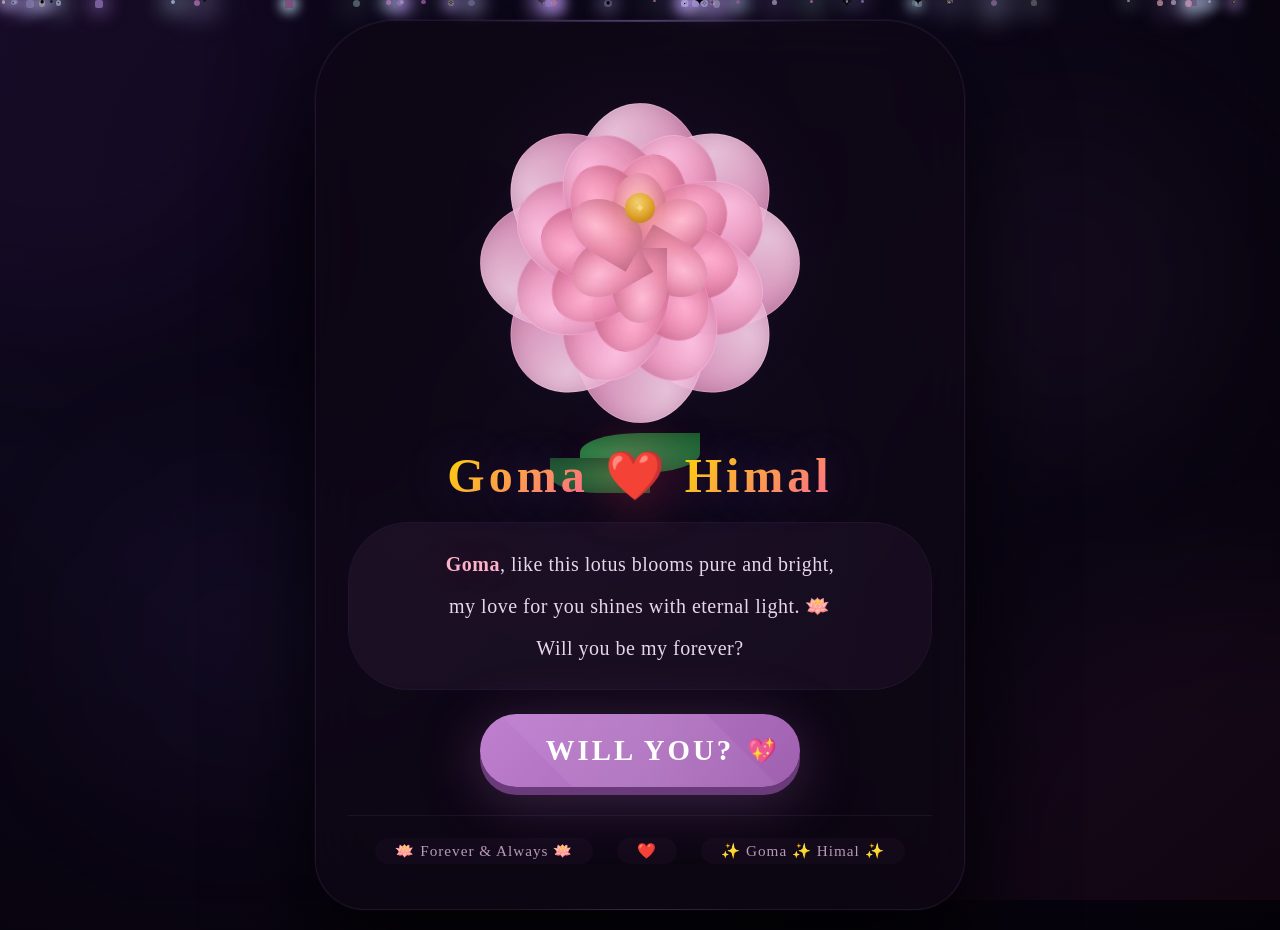
<file: goma.html>
<!DOCTYPE html>
<html lang="en">
<head>
    <meta charset="UTF-8">
    <meta name="viewport" content="width=device-width, initial-scale=1.0">
    <title>For Goma ❤️ from Himal</title>
    <style>
        /* ============================================================
           RESET & BASE
        ============================================================ */
        * {
            margin: 0;
            padding: 0;
            box-sizing: border-box;
        }

        body {
            min-height: 100vh;
            display: flex;
            justify-content: center;
            align-items: center;
            font-family: 'Georgia', 'Times New Roman', serif;
            background: radial-gradient(ellipse at 30% 20%, #0a0515 0%, #0d081a 40%, #050108 100%);
            overflow: hidden;
            position: relative;
            padding: 20px;
        }

        /* ============================================================
           ANIMATED BACKGROUND ORBS
        ============================================================ */
        .bg-orbs {
            position: fixed;
            top: 0;
            left: 0;
            width: 100%;
            height: 100%;
            pointer-events: none;
            z-index: 0;
            overflow: hidden;
        }

        .orb {
            position: absolute;
            border-radius: 50%;
            filter: blur(80px);
            animation: orbFloat 25s infinite ease-in-out;
        }

        .orb:nth-child(1) {
            width: 500px;
            height: 500px;
            background: rgba(180, 80, 255, 0.06);
            top: -20%;
            left: -15%;
            animation-delay: 0s;
        }
        .orb:nth-child(2) {
            width: 600px;
            height: 600px;
            background: rgba(255, 100, 200, 0.05);
            bottom: -30%;
            right: -20%;
            animation-delay: -8s;
        }
        .orb:nth-child(3) {
            width: 400px;
            height: 400px;
            background: rgba(100, 150, 255, 0.04);
            top: 50%;
            left: 50%;
            transform: translate(-50%, -50%);
            animation-delay: -15s;
        }
        .orb:nth-child(4) {
            width: 300px;
            height: 300px;
            background: rgba(255, 150, 200, 0.04);
            top: 15%;
            right: 5%;
            animation-delay: -5s;
        }
        .orb:nth-child(5) {
            width: 350px;
            height: 350px;
            background: rgba(150, 100, 255, 0.04);
            bottom: 10%;
            left: 5%;
            animation-delay: -12s;
        }

        @keyframes orbFloat {
            0%,
            100% {
                transform: translate(0, 0) scale(1) rotate(0deg);
            }
            25% {
                transform: translate(50px, -50px) scale(1.15) rotate(8deg);
            }
            50% {
                transform: translate(-40px, 40px) scale(0.85) rotate(-5deg);
            }
            75% {
                transform: translate(40px, 50px) scale(1.1) rotate(6deg);
            }
        }

        /* ============================================================
           FLOATING SPARKLES
        ============================================================ */
        .sparkles {
            position: fixed;
            top: 0;
            left: 0;
            width: 100%;
            height: 100%;
            pointer-events: none;
            z-index: 0;
        }

        .sparkle {
            position: absolute;
            border-radius: 50%;
            animation: sparkleFloat var(--duration) infinite linear;
        }

        @keyframes sparkleFloat {
            0% {
                transform: translateY(100vh) scale(0) rotate(0deg);
                opacity: 0;
            }
            10% {
                opacity: 1;
            }
            90% {
                opacity: 1;
            }
            100% {
                transform: translateY(-10vh) scale(1) rotate(720deg);
                opacity: 0;
            }
        }

        /* ============================================================
           MAIN CARD
        ============================================================ */
        .card {
            position: relative;
            z-index: 1;
            background: rgba(15, 8, 20, 0.6);
            backdrop-filter: blur(30px);
            -webkit-backdrop-filter: blur(30px);
            border-radius: 80px 80px 50px 50px;
            padding: 2rem 2rem 2.8rem;
            max-width: 650px;
            width: 100%;
            border: 1px solid rgba(200, 150, 255, 0.1);
            box-shadow: 0 50px 100px rgba(0, 0, 0, 0.9),
                0 0 0 1px rgba(200, 150, 255, 0.05),
                0 0 120px rgba(150, 80, 255, 0.03);
            text-align: center;
            animation: cardFloat 8s ease-in-out infinite;
        }

        @keyframes cardFloat {
            0%,
            100% {
                transform: translateY(0px);
            }
            50% {
                transform: translateY(-12px);
            }
        }

        .card::before {
            content: '';
            position: absolute;
            top: -1px;
            left: 50%;
            transform: translateX(-50%);
            width: 60%;
            height: 2px;
            background: linear-gradient(90deg, transparent, rgba(200, 150, 255, 0.3), transparent);
            border-radius: 50%;
        }

        .card::after {
            content: '';
            position: absolute;
            bottom: -1px;
            left: 50%;
            transform: translateX(-50%);
            width: 40%;
            height: 1px;
            background: linear-gradient(90deg, transparent, rgba(200, 150, 255, 0.15), transparent);
            border-radius: 50%;
        }

        /* ============================================================
           LOTUS CONTAINER
        ============================================================ */
        .lotus-container {
            position: relative;
            width: 100%;
            max-width: 380px;
            margin: 0 auto 15px;
            aspect-ratio: 1/1;
            display: flex;
            justify-content: center;
            align-items: center;
        }

        /* ============================================================
           LOTUS - PURE CSS WITH ANIMATION
        ============================================================ */
        .lotus {
            position: relative;
            width: 340px;
            height: 340px;
            animation: lotusFloat 8s ease-in-out infinite;
        }

        @keyframes lotusFloat {
            0%,
            100% {
                transform: translateY(0) rotate(-1deg) scale(1);
            }
            50% {
                transform: translateY(-15px) rotate(1deg) scale(1.02);
            }
        }

        /* --- PETAL BASE --- */
        .petal-l {
            position: absolute;
            border-radius: 50% 50% 50% 0;
            transform-origin: bottom center;
            opacity: 0.92;
            box-shadow: inset -3px -3px 20px rgba(0, 0, 0, 0.15),
                inset 3px 3px 20px rgba(255, 200, 255, 0.05),
                0 0 30px rgba(200, 150, 255, 0.03);
            animation: petalSwayL var(--sway-duration, 4s) ease-in-out infinite alternate;
        }

        @keyframes petalSwayL {
            0% {
                transform: rotate(var(--rot)) scale(1) translateY(0);
            }
            100% {
                transform: rotate(var(--rot)) scale(1.04) translateY(-3px);
            }
        }

        /* --- LAYER 1: OUTER PETALS (8) - Large, elegant --- */
        .petal-o1 {
            --rot: 0deg;
            --sway-duration: 4.5s;
            width: 130px;
            height: 160px;
            background: radial-gradient(ellipse at 30% 20%, #f8d0e8, #e8a0c8, #d080b0);
            top: 30px;
            left: 105px;
            transform: rotate(0deg);
            border-radius: 50% 50% 50% 0;
            animation-delay: 0s;
            border: 1px solid rgba(255, 200, 240, 0.15);
        }
        .petal-o2 {
            --rot: 45deg;
            --sway-duration: 4.8s;
            width: 130px;
            height: 160px;
            background: radial-gradient(ellipse at 30% 20%, #f8d0e8, #e8a0c8, #d080b0);
            top: 30px;
            left: 105px;
            transform: rotate(45deg);
            border-radius: 50% 50% 50% 0;
            animation-delay: 0.3s;
            border: 1px solid rgba(255, 200, 240, 0.15);
        }
        .petal-o3 {
            --rot: 90deg;
            --sway-duration: 4.2s;
            width: 130px;
            height: 160px;
            background: radial-gradient(ellipse at 30% 20%, #f8d0e8, #e8a0c8, #d080b0);
            top: 30px;
            left: 105px;
            transform: rotate(90deg);
            border-radius: 50% 50% 50% 0;
            animation-delay: 0.6s;
            border: 1px solid rgba(255, 200, 240, 0.15);
        }
        .petal-o4 {
            --rot: 135deg;
            --sway-duration: 5.0s;
            width: 130px;
            height: 160px;
            background: radial-gradient(ellipse at 30% 20%, #f8d0e8, #e8a0c8, #d080b0);
            top: 30px;
            left: 105px;
            transform: rotate(135deg);
            border-radius: 50% 50% 50% 0;
            animation-delay: 0.9s;
            border: 1px solid rgba(255, 200, 240, 0.15);
        }
        .petal-o5 {
            --rot: 180deg;
            --sway-duration: 4.3s;
            width: 130px;
            height: 160px;
            background: radial-gradient(ellipse at 30% 20%, #f8d0e8, #e8a0c8, #d080b0);
            top: 30px;
            left: 105px;
            transform: rotate(180deg);
            border-radius: 50% 50% 50% 0;
            animation-delay: 1.2s;
            border: 1px solid rgba(255, 200, 240, 0.15);
        }
        .petal-o6 {
            --rot: 225deg;
            --sway-duration: 4.7s;
            width: 130px;
            height: 160px;
            background: radial-gradient(ellipse at 30% 20%, #f8d0e8, #e8a0c8, #d080b0);
            top: 30px;
            left: 105px;
            transform: rotate(225deg);
            border-radius: 50% 50% 50% 0;
            animation-delay: 1.5s;
            border: 1px solid rgba(255, 200, 240, 0.15);
        }
        .petal-o7 {
            --rot: 270deg;
            --sway-duration: 4.1s;
            width: 130px;
            height: 160px;
            background: radial-gradient(ellipse at 30% 20%, #f8d0e8, #e8a0c8, #d080b0);
            top: 30px;
            left: 105px;
            transform: rotate(270deg);
            border-radius: 50% 50% 50% 0;
            animation-delay: 1.8s;
            border: 1px solid rgba(255, 200, 240, 0.15);
        }
        .petal-o8 {
            --rot: 315deg;
            --sway-duration: 4.9s;
            width: 130px;
            height: 160px;
            background: radial-gradient(ellipse at 30% 20%, #f8d0e8, #e8a0c8, #d080b0);
            top: 30px;
            left: 105px;
            transform: rotate(315deg);
            border-radius: 50% 50% 50% 0;
            animation-delay: 2.1s;
            border: 1px solid rgba(255, 200, 240, 0.15);
        }

        /* --- LAYER 2: MIDDLE PETALS (8) - Slightly smaller, more pink --- */
        .petal-m1 {
            --rot: 22.5deg;
            --sway-duration: 4.6s;
            width: 100px;
            height: 130px;
            background: radial-gradient(ellipse at 35% 25%, #fcc0e0, #e890b8, #d070a0);
            top: 55px;
            left: 120px;
            transform: rotate(22.5deg);
            border-radius: 50% 50% 50% 0;
            animation-delay: 0.1s;
            border: 1px solid rgba(255, 200, 240, 0.12);
        }
        .petal-m2 {
            --rot: 67.5deg;
            --sway-duration: 4.4s;
            width: 100px;
            height: 130px;
            background: radial-gradient(ellipse at 35% 25%, #fcc0e0, #e890b8, #d070a0);
            top: 55px;
            left: 120px;
            transform: rotate(67.5deg);
            border-radius: 50% 50% 50% 0;
            animation-delay: 0.4s;
            border: 1px solid rgba(255, 200, 240, 0.12);
        }
        .petal-m3 {
            --rot: 112.5deg;
            --sway-duration: 4.9s;
            width: 100px;
            height: 130px;
            background: radial-gradient(ellipse at 35% 25%, #fcc0e0, #e890b8, #d070a0);
            top: 55px;
            left: 120px;
            transform: rotate(112.5deg);
            border-radius: 50% 50% 50% 0;
            animation-delay: 0.7s;
            border: 1px solid rgba(255, 200, 240, 0.12);
        }
        .petal-m4 {
            --rot: 157.5deg;
            --sway-duration: 4.2s;
            width: 100px;
            height: 130px;
            background: radial-gradient(ellipse at 35% 25%, #fcc0e0, #e890b8, #d070a0);
            top: 55px;
            left: 120px;
            transform: rotate(157.5deg);
            border-radius: 50% 50% 50% 0;
            animation-delay: 1.0s;
            border: 1px solid rgba(255, 200, 240, 0.12);
        }
        .petal-m5 {
            --rot: 202.5deg;
            --sway-duration: 4.8s;
            width: 100px;
            height: 130px;
            background: radial-gradient(ellipse at 35% 25%, #fcc0e0, #e890b8, #d070a0);
            top: 55px;
            left: 120px;
            transform: rotate(202.5deg);
            border-radius: 50% 50% 50% 0;
            animation-delay: 1.3s;
            border: 1px solid rgba(255, 200, 240, 0.12);
        }
        .petal-m6 {
            --rot: 247.5deg;
            --sway-duration: 4.5s;
            width: 100px;
            height: 130px;
            background: radial-gradient(ellipse at 35% 25%, #fcc0e0, #e890b8, #d070a0);
            top: 55px;
            left: 120px;
            transform: rotate(247.5deg);
            border-radius: 50% 50% 50% 0;
            animation-delay: 1.6s;
            border: 1px solid rgba(255, 200, 240, 0.12);
        }
        .petal-m7 {
            --rot: 292.5deg;
            --sway-duration: 4.3s;
            width: 100px;
            height: 130px;
            background: radial-gradient(ellipse at 35% 25%, #fcc0e0, #e890b8, #d070a0);
            top: 55px;
            left: 120px;
            transform: rotate(292.5deg);
            border-radius: 50% 50% 50% 0;
            animation-delay: 1.9s;
            border: 1px solid rgba(255, 200, 240, 0.12);
        }
        .petal-m8 {
            --rot: 337.5deg;
            --sway-duration: 4.7s;
            width: 100px;
            height: 130px;
            background: radial-gradient(ellipse at 35% 25%, #fcc0e0, #e890b8, #d070a0);
            top: 55px;
            left: 120px;
            transform: rotate(337.5deg);
            border-radius: 50% 50% 50% 0;
            animation-delay: 2.2s;
            border: 1px solid rgba(255, 200, 240, 0.12);
        }

        /* --- LAYER 3: INNER PETALS (8) - Deep pink, tight --- */
        .petal-i1 {
            --rot: 11deg;
            --sway-duration: 4.1s;
            width: 75px;
            height: 100px;
            background: radial-gradient(ellipse at 40% 30%, #ffb0d0, #e880a8, #d06088);
            top: 80px;
            left: 132px;
            transform: rotate(11deg);
            border-radius: 50% 50% 50% 0;
            animation-delay: 0.2s;
            border: 1px solid rgba(255, 200, 240, 0.1);
        }
        .petal-i2 {
            --rot: 56deg;
            --sway-duration: 4.9s;
            width: 75px;
            height: 100px;
            background: radial-gradient(ellipse at 40% 30%, #ffb0d0, #e880a8, #d06088);
            top: 80px;
            left: 132px;
            transform: rotate(56deg);
            border-radius: 50% 50% 50% 0;
            animation-delay: 0.5s;
            border: 1px solid rgba(255, 200, 240, 0.1);
        }
        .petal-i3 {
            --rot: 101deg;
            --sway-duration: 4.3s;
            width: 75px;
            height: 100px;
            background: radial-gradient(ellipse at 40% 30%, #ffb0d0, #e880a8, #d06088);
            top: 80px;
            left: 132px;
            transform: rotate(101deg);
            border-radius: 50% 50% 50% 0;
            animation-delay: 0.8s;
            border: 1px solid rgba(255, 200, 240, 0.1);
        }
        .petal-i4 {
            --rot: 146deg;
            --sway-duration: 4.6s;
            width: 75px;
            height: 100px;
            background: radial-gradient(ellipse at 40% 30%, #ffb0d0, #e880a8, #d06088);
            top: 80px;
            left: 132px;
            transform: rotate(146deg);
            border-radius: 50% 50% 50% 0;
            animation-delay: 1.1s;
            border: 1px solid rgba(255, 200, 240, 0.1);
        }
        .petal-i5 {
            --rot: 191deg;
            --sway-duration: 4.0s;
            width: 75px;
            height: 100px;
            background: radial-gradient(ellipse at 40% 30%, #ffb0d0, #e880a8, #d06088);
            top: 80px;
            left: 132px;
            transform: rotate(191deg);
            border-radius: 50% 50% 50% 0;
            animation-delay: 1.4s;
            border: 1px solid rgba(255, 200, 240, 0.1);
        }
        .petal-i6 {
            --rot: 236deg;
            --sway-duration: 4.7s;
            width: 75px;
            height: 100px;
            background: radial-gradient(ellipse at 40% 30%, #ffb0d0, #e880a8, #d06088);
            top: 80px;
            left: 132px;
            transform: rotate(236deg);
            border-radius: 50% 50% 50% 0;
            animation-delay: 1.7s;
            border: 1px solid rgba(255, 200, 240, 0.1);
        }
        .petal-i7 {
            --rot: 281deg;
            --sway-duration: 4.4s;
            width: 75px;
            height: 100px;
            background: radial-gradient(ellipse at 40% 30%, #ffb0d0, #e880a8, #d06088);
            top: 80px;
            left: 132px;
            transform: rotate(281deg);
            border-radius: 50% 50% 50% 0;
            animation-delay: 2.0s;
            border: 1px solid rgba(255, 200, 240, 0.1);
        }
        .petal-i8 {
            --rot: 326deg;
            --sway-duration: 4.8s;
            width: 75px;
            height: 100px;
            background: radial-gradient(ellipse at 40% 30%, #ffb0d0, #e880a8, #d06088);
            top: 80px;
            left: 132px;
            transform: rotate(326deg);
            border-radius: 50% 50% 50% 0;
            animation-delay: 2.3s;
            border: 1px solid rgba(255, 200, 240, 0.1);
        }

        /* --- LAYER 4: CORE (6) - Small, bright pink --- */
        .petal-c1 {
            --rot: 0deg;
            --sway-duration: 4.2s;
            width: 55px;
            height: 75px;
            background: radial-gradient(ellipse at 45% 35%, #ffc0d8, #f090b0, #d07090);
            top: 100px;
            left: 142px;
            transform: rotate(0deg);
            border-radius: 50% 50% 50% 0;
            animation-delay: 0.3s;
        }
        .petal-c2 {
            --rot: 60deg;
            --sway-duration: 4.5s;
            width: 55px;
            height: 75px;
            background: radial-gradient(ellipse at 45% 35%, #ffc0d8, #f090b0, #d07090);
            top: 100px;
            left: 142px;
            transform: rotate(60deg);
            border-radius: 50% 50% 50% 0;
            animation-delay: 0.6s;
        }
        .petal-c3 {
            --rot: 120deg;
            --sway-duration: 4.0s;
            width: 55px;
            height: 75px;
            background: radial-gradient(ellipse at 45% 35%, #ffc0d8, #f090b0, #d07090);
            top: 100px;
            left: 142px;
            transform: rotate(120deg);
            border-radius: 50% 50% 50% 0;
            animation-delay: 0.9s;
        }
        .petal-c4 {
            --rot: 180deg;
            --sway-duration: 4.8s;
            width: 55px;
            height: 75px;
            background: radial-gradient(ellipse at 45% 35%, #ffc0d8, #f090b0, #d07090);
            top: 100px;
            left: 142px;
            transform: rotate(180deg);
            border-radius: 50% 50% 50% 0;
            animation-delay: 1.2s;
        }
        .petal-c5 {
            --rot: 240deg;
            --sway-duration: 4.3s;
            width: 55px;
            height: 75px;
            background: radial-gradient(ellipse at 45% 35%, #ffc0d8, #f090b0, #d07090);
            top: 100px;
            left: 142px;
            transform: rotate(240deg);
            border-radius: 50% 50% 50% 0;
            animation-delay: 1.5s;
        }
        .petal-c6 {
            --rot: 300deg;
            --sway-duration: 4.6s;
            width: 55px;
            height: 75px;
            background: radial-gradient(ellipse at 45% 35%, #ffc0d8, #f090b0, #d07090);
            top: 100px;
            left: 142px;
            transform: rotate(300deg);
            border-radius: 50% 50% 50% 0;
            animation-delay: 1.8s;
        }

        /* --- CENTER BUD - Golden glow --- */
        .bud-l {
            position: absolute;
            width: 30px;
            height: 30px;
            background: radial-gradient(circle at 40% 30%, #ffe080, #f5b830, #d08010);
            border-radius: 50%;
            top: 120px;
            left: 155px;
            box-shadow: 0 0 50px rgba(255, 200, 50, 0.5),
                inset 0 -4px 20px rgba(100, 50, 0, 0.3),
                0 0 100px rgba(255, 200, 100, 0.1);
            animation: budPulseL 3s ease-in-out infinite;
            z-index: 10;
        }

        .bud-l::after {
            content: '✦';
            position: absolute;
            top: 50%;
            left: 50%;
            transform: translate(-50%, -50%);
            color: rgba(255, 255, 200, 0.4);
            font-size: 14px;
            animation: budSparkleL 2.5s ease-in-out infinite;
        }

        .bud-l::before {
            content: '';
            position: absolute;
            top: 50%;
            left: 50%;
            transform: translate(-50%, -50%);
            width: 45px;
            height: 45px;
            background: radial-gradient(circle, rgba(255, 200, 100, 0.15), transparent);
            border-radius: 50%;
            animation: centerGlowL 3s ease-in-out infinite;
        }

        @keyframes budPulseL {
            0%,
            100% {
                transform: scale(1);
                box-shadow: 0 0 50px rgba(255, 200, 50, 0.4);
            }
            50% {
                transform: scale(1.12);
                box-shadow: 0 0 80px rgba(255, 200, 50, 0.7), 0 0 150px rgba(255, 200, 100, 0.15);
            }
        }

        @keyframes budSparkleL {
            0%,
            100% {
                opacity: 0.2;
                transform: translate(-50%, -50%) scale(0.8) rotate(0deg);
            }
            50% {
                opacity: 1;
                transform: translate(-50%, -50%) scale(1.4) rotate(180deg);
            }
        }

        @keyframes centerGlowL {
            0%,
            100% {
                transform: translate(-50%, -50%) scale(1);
                opacity: 0.3;
            }
            50% {
                transform: translate(-50%, -50%) scale(1.8);
                opacity: 0.8;
            }
        }

        /* --- LEAF --- */
        .leaf-l {
            position: absolute;
            bottom: -60px;
            left: 50%;
            transform: translateX(-50%);
            width: 120px;
            height: 40px;
            background: radial-gradient(ellipse at 30% 50%, #2a8a4a, #1a5a2a);
            border-radius: 50% 0 50% 0;
            box-shadow: 0 0 20px rgba(0, 0, 0, 0.2);
            animation: leafFloatL 5s ease-in-out infinite alternate;
            z-index: -1;
        }

        .leaf-l::before {
            content: '';
            position: absolute;
            bottom: -20px;
            left: -30px;
            width: 100px;
            height: 35px;
            background: radial-gradient(ellipse at 70% 50%, #2a7a3a, #1a4a2a);
            border-radius: 0 50% 0 50%;
            animation: leafFloatL2 5s ease-in-out infinite alternate-reverse;
        }

        @keyframes leafFloatL {
            0% {
                transform: translateX(-50%) rotate(-5deg) scale(1);
            }
            100% {
                transform: translateX(-50%) rotate(5deg) scale(1.05);
            }
        }

        @keyframes leafFloatL2 {
            0% {
                transform: translateX(-50%) rotate(5deg) scale(1);
            }
            100% {
                transform: translateX(-50%) rotate(-5deg) scale(1.05);
            }
        }

        /* ============================================================
           FLOWER GLOW
        ============================================================ */
        .flower-glow {
            position: absolute;
            top: 50%;
            left: 50%;
            transform: translate(-50%, -50%);
            width: 420px;
            height: 420px;
            background: radial-gradient(circle, rgba(200, 150, 255, 0.06), transparent 70%);
            border-radius: 50%;
            pointer-events: none;
            animation: glowPulseL 5s ease-in-out infinite;
        }

        @keyframes glowPulseL {
            0%,
            100% {
                transform: translate(-50%, -50%) scale(1);
                opacity: 0.4;
            }
            50% {
                transform: translate(-50%, -50%) scale(1.5);
                opacity: 1;
            }
        }

        /* ============================================================
           TEXT STYLES
        ============================================================ */
        .title {
            font-size: 3rem;
            font-weight: 700;
            color: #f5e8f0;
            text-shadow: 0 0 50px rgba(200, 150, 255, 0.3),
                0 0 100px rgba(200, 150, 255, 0.15);
            letter-spacing: 4px;
            margin-top: 5px;
            font-family: 'Georgia', serif;
        }

        .title .heart {
            color: #ff6b8a;
            display: inline-block;
            animation: heartBeat 1.8s ease-in-out infinite;
            text-shadow: 0 0 50px rgba(255, 50, 100, 0.5);
        }

        @keyframes heartBeat {
            0%,
            100% {
                transform: scale(1);
            }
            14% {
                transform: scale(1.4);
            }
            28% {
                transform: scale(1);
            }
            42% {
                transform: scale(1.25);
            }
            56% {
                transform: scale(1);
            }
        }

        .title .gradient-text {
            background: linear-gradient(135deg, #ffd700, #ff6b8a, #ffd700, #ff6b8a);
            background-size: 300% 300%;
            -webkit-background-clip: text;
            -webkit-text-fill-color: transparent;
            background-clip: text;
            animation: gradientShift 4s ease-in-out infinite;
        }

        @keyframes gradientShift {
            0%,
            100% {
                background-position: 0% 50%;
            }
            50% {
                background-position: 100% 50%;
            }
        }

        .message {
            font-size: 1.25rem;
            color: #e8d8e8;
            background: rgba(200, 150, 255, 0.04);
            padding: 20px 28px;
            border-radius: 60px;
            margin: 18px 0 24px;
            border: 1px solid rgba(200, 150, 255, 0.06);
            line-height: 2.1;
            font-weight: 300;
            letter-spacing: 0.5px;
            backdrop-filter: blur(4px);
            transition: all 0.4s ease;
            position: relative;
            overflow: hidden;
        }

        .message::before {
            content: '';
            position: absolute;
            top: -50%;
            left: -50%;
            width: 200%;
            height: 200%;
            background: radial-gradient(circle at 30% 30%, rgba(200, 150, 255, 0.03), transparent);
            animation: messageShine 8s ease-in-out infinite;
        }

        @keyframes messageShine {
            0%,
            100% {
                transform: translate(-10%, -10%) rotate(0deg);
            }
            50% {
                transform: translate(10%, 10%) rotate(5deg);
            }
        }

        .message:hover {
            border-color: rgba(200, 150, 255, 0.2);
            transform: scale(1.01);
        }

        .message strong {
            color: #ffb3c6;
            font-weight: 600;
            text-shadow: 0 0 30px rgba(255, 100, 150, 0.25);
        }

        .message .emoji-float {
            display: inline-block;
            animation: emojiFloat 3s ease-in-out infinite;
        }

        @keyframes emojiFloat {
            0%,
            100% {
                transform: translateY(0) rotate(0deg) scale(1);
            }
            50% {
                transform: translateY(-8px) rotate(10deg) scale(1.1);
            }
        }

        /* ============================================================
           PROPOSE BUTTON
        ============================================================ */
        .propose-btn {
            background: linear-gradient(135deg, #c080d0, #a060b0);
            border: none;
            padding: 20px 52px;
            border-radius: 60px;
            font-size: 1.8rem;
            font-weight: 700;
            color: #fff;
            font-family: 'Georgia', serif;
            letter-spacing: 3px;
            box-shadow: 0 8px 0 #6a3a7a,
                0 12px 60px rgba(160, 96, 176, 0.35);
            cursor: pointer;
            transition: all 0.15s ease;
            width: 100%;
            max-width: 320px;
            position: relative;
            overflow: hidden;
            text-transform: uppercase;
        }

        .propose-btn::before {
            content: '';
            position: absolute;
            top: -50%;
            left: -50%;
            width: 200%;
            height: 200%;
            background: linear-gradient(45deg, transparent, rgba(255, 255, 255, 0.08), transparent);
            transform: rotate(45deg);
            animation: btnShine 4s infinite;
        }

        @keyframes btnShine {
            0% {
                transform: translateX(-100%) rotate(45deg);
            }
            100% {
                transform: translateX(100%) rotate(45deg);
            }
        }

        .propose-btn::after {
            content: '💖';
            position: absolute;
            right: 20px;
            top: 50%;
            transform: translateY(-50%);
            font-size: 1.5rem;
            animation: heartFloat 2s ease-in-out infinite;
        }

        @keyframes heartFloat {
            0%,
            100% {
                transform: translateY(-50%) scale(1) rotate(0deg);
            }
            50% {
                transform: translateY(-60%) scale(1.2) rotate(10deg);
            }
        }

        .propose-btn:hover {
            transform: scale(1.04);
            box-shadow: 0 8px 0 #6a3a7a, 0 18px 70px rgba(160, 96, 176, 0.5);
        }

        .propose-btn:active {
            transform: translateY(6px);
            box-shadow: 0 2px 0 #6a3a7a, 0 10px 40px rgba(160, 96, 176, 0.4);
        }

        /* ============================================================
           FOOTER
        ============================================================ */
        .footer {
            margin-top: 28px;
            padding-top: 22px;
            border-top: 1px solid rgba(200, 150, 255, 0.08);
            display: flex;
            justify-content: center;
            gap: 24px;
            flex-wrap: wrap;
            color: #b89ab8;
            font-size: 0.95rem;
            letter-spacing: 1px;
        }

        .footer span {
            padding: 4px 20px;
            border-radius: 30px;
            background: rgba(200, 150, 255, 0.03);
            transition: all 0.4s ease;
            position: relative;
        }

        .footer span:hover {
            background: rgba(200, 150, 255, 0.08);
            transform: translateY(-2px);
        }

        .footer .heart-pulse {
            color: #ff6b8a;
            animation: pulseHeart 1.2s infinite;
            display: inline-block;
        }

        @keyframes pulseHeart {
            0%,
            100% {
                transform: scale(1);
            }
            50% {
                transform: scale(1.25);
            }
        }

        /* ============================================================
           RESPONSIVE
        ============================================================ */
        @media (max-width: 650px) {
            .card {
                padding: 1.5rem 1.2rem 2rem;
                border-radius: 50px 50px 35px 35px;
            }

            .title {
                font-size: 2.4rem;
                letter-spacing: 1px;
            }

            .message {
                font-size: 1.05rem;
                padding: 16px 20px;
                line-height: 1.9;
            }

            .propose-btn {
                font-size: 1.4rem;
                padding: 16px 32px;
                max-width: 270px;
            }

            .lotus {
                width: 250px;
                height: 250px;
            }

            .lotus-container {
                max-width: 290px;
            }

            .petal-o1,
            .petal-o2,
            .petal-o3,
            .petal-o4,
            .petal-o5,
            .petal-o6,
            .petal-o7,
            .petal-o8 {
                width: 95px;
                height: 120px;
                top: 20px;
                left: 78px;
            }

            .petal-m1,
            .petal-m2,
            .petal-m3,
            .petal-m4,
            .petal-m5,
            .petal-m6,
            .petal-m7,
            .petal-m8 {
                width: 72px;
                height: 95px;
                top: 40px;
                left: 89px;
            }

            .petal-i1,
            .petal-i2,
            .petal-i3,
            .petal-i4,
            .petal-i5,
            .petal-i6,
            .petal-i7,
            .petal-i8 {
                width: 55px;
                height: 75px;
                top: 60px;
                left: 98px;
            }

            .petal-c1,
            .petal-c2,
            .petal-c3,
            .petal-c4,
            .petal-c5,
            .petal-c6 {
                width: 40px;
                height: 55px;
                top: 75px;
                left: 105px;
            }

            .bud-l {
                width: 22px;
                height: 22px;
                top: 90px;
                left: 114px;
            }

            .bud-l::after {
                font-size: 10px;
            }

            .bud-l::before {
                width: 35px;
                height: 35px;
            }

            .leaf-l {
                width: 90px;
                height: 30px;
                bottom: -45px;
            }

            .leaf-l::before {
                width: 75px;
                height: 28px;
                bottom: -15px;
                left: -22px;
            }

            .flower-glow {
                width: 320px;
                height: 320px;
            }

            .footer {
                font-size: 0.85rem;
                gap: 14px;
            }
        }

        @media (max-width: 430px) {
            .card {
                padding: 1.2rem 0.8rem 1.5rem;
                border-radius: 40px 40px 25px 25px;
            }

            .title {
                font-size: 1.9rem;
            }

            .message {
                font-size: 0.95rem;
                padding: 12px 16px;
                line-height: 1.8;
            }

            .propose-btn {
                font-size: 1.2rem;
                padding: 14px 24px;
                max-width: 220px;
            }

            .lotus {
                width: 200px;
                height: 200px;
            }

            .lotus-container {
                max-width: 230px;
            }

            .petal-o1,
            .petal-o2,
            .petal-o3,
            .petal-o4,
            .petal-o5,
            .petal-o6,
            .petal-o7,
            .petal-o8 {
                width: 75px;
                height: 95px;
                top: 15px;
                left: 62px;
            }

            .petal-m1,
            .petal-m2,
            .petal-m3,
            .petal-m4,
            .petal-m5,
            .petal-m6,
            .petal-m7,
            .petal-m8 {
                width: 58px;
                height: 75px;
                top: 32px;
                left: 71px;
            }

            .petal-i1,
            .petal-i2,
            .petal-i3,
            .petal-i4,
            .petal-i5,
            .petal-i6,
            .petal-i7,
            .petal-i8 {
                width: 44px;
                height: 60px;
                top: 48px;
                left: 78px;
            }

            .petal-c1,
            .petal-c2,
            .petal-c3,
            .petal-c4,
            .petal-c5,
            .petal-c6 {
                width: 32px;
                height: 44px;
                top: 60px;
                left: 84px;
            }

            .bud-l {
                width: 18px;
                height: 18px;
                top: 72px;
                left: 91px;
            }

            .bud-l::after {
                font-size: 8px;
            }

            .bud-l::before {
                width: 28px;
                height: 28px;
            }

            .leaf-l {
                width: 72px;
                height: 24px;
                bottom: -35px;
            }

            .leaf-l::before {
                width: 60px;
                height: 22px;
                bottom: -12px;
                left: -18px;
            }

            .flower-glow {
                width: 250px;
                height: 250px;
            }

            .footer {
                font-size: 0.8rem;
                gap: 10px;
            }
        }
    </style>
</head>
<body>

    <!-- ============================================================
    BACKGROUND ORBS
    ============================================================ -->
    <div class="bg-orbs">
        <div class="orb"></div>
        <div class="orb"></div>
        <div class="orb"></div>
        <div class="orb"></div>
        <div class="orb"></div>
    </div>

    <!-- ============================================================
    SPARKLES
    ============================================================ -->
    <div class="sparkles" id="sparkles"></div>

    <!-- ============================================================
    MAIN CARD
    ============================================================ -->
    <div class="card">

        <!-- ===== LOTUS ===== -->
        <div class="lotus-container">
            <div class="flower-glow"></div>
            <div class="lotus">
                <!-- Outer petals (8) -->
                <div class="petal-l petal-o1"></div>
                <div class="petal-l petal-o2"></div>
                <div class="petal-l petal-o3"></div>
                <div class="petal-l petal-o4"></div>
                <div class="petal-l petal-o5"></div>
                <div class="petal-l petal-o6"></div>
                <div class="petal-l petal-o7"></div>
                <div class="petal-l petal-o8"></div>

                <!-- Middle petals (8) -->
                <div class="petal-l petal-m1"></div>
                <div class="petal-l petal-m2"></div>
                <div class="petal-l petal-m3"></div>
                <div class="petal-l petal-m4"></div>
                <div class="petal-l petal-m5"></div>
                <div class="petal-l petal-m6"></div>
                <div class="petal-l petal-m7"></div>
                <div class="petal-l petal-m8"></div>

                <!-- Inner petals (8) -->
                <div class="petal-l petal-i1"></div>
                <div class="petal-l petal-i2"></div>
                <div class="petal-l petal-i3"></div>
                <div class="petal-l petal-i4"></div>
                <div class="petal-l petal-i5"></div>
                <div class="petal-l petal-i6"></div>
                <div class="petal-l petal-i7"></div>
                <div class="petal-l petal-i8"></div>

                <!-- Core petals (6) -->
                <div class="petal-l petal-c1"></div>
                <div class="petal-l petal-c2"></div>
                <div class="petal-l petal-c3"></div>
                <div class="petal-l petal-c4"></div>
                <div class="petal-l petal-c5"></div>
                <div class="petal-l petal-c6"></div>

                <!-- Center bud -->
                <div class="bud-l"></div>

                <!-- Leaf -->
                <div class="leaf-l"></div>
            </div>
        </div>

        <!-- ===== TEXT ===== -->
        <h1 class="title">
            <span class="gradient-text">Goma</span>
            <span class="heart">❤️</span>
            <span class="gradient-text">Himal</span>
        </h1>

        <div class="message">
            <strong>Goma</strong>, like this lotus blooms pure and bright,<br>
            my love for you shines with eternal light. <span class="emoji-float">🪷</span><br>
            Will you be my forever?
        </div>

        <!-- ===== BUTTON ===== -->
        <button class="propose-btn" onclick="propose()">
            Will you?
        </button>

        <!-- ===== FOOTER ===== -->
        <div class="footer">
            <span>🪷 Forever & Always 🪷</span>
            <span class="heart-pulse">❤️</span>
            <span>✨ Goma ✨ Himal ✨</span>
        </div>
    </div>

    <script>
        // ============================================================
        // CREATE SPARKLES
        // ============================================================
        function createSparkles() {
            const container = document.getElementById('sparkles');
            const symbols = ['✦', '✧', '•', '◦', '☆', '·'];
            for (let i = 0; i < 50; i++) {
                const el = document.createElement('div');
                el.className = 'sparkle';
                const size = 2 + Math.random() * 6;
                const duration = 14 + Math.random() * 20;
                el.style.width = size + 'px';
                el.style.height = size + 'px';
                el.style.left = Math.random() * 100 + '%';
                el.style.setProperty('--duration', duration + 's');
                el.style.animationDelay = Math.random() * 18 + 's';
                const colors = [
                    `rgba(200, ${150 + Math.random() * 100}, 255, ${0.3 + Math.random() * 0.4})`,
                    `rgba(255, ${150 + Math.random() * 100}, ${200 + Math.random() * 55}, ${0.3 + Math.random() * 0.4})`,
                    `rgba(${200 + Math.random() * 55}, ${150 + Math.random() * 100}, 255, ${0.3 + Math.random() * 0.4})`
                ];
                el.style.background = colors[Math.floor(Math.random() * colors.length)];
                el.style.boxShadow = `0 0 ${10 + Math.random() * 20}px ${3 + Math.random() * 6}px ${colors[0]}`;
                el.style.borderRadius = Math.random() > 0.5 ? '50%' : '2px';
                el.textContent = Math.random() > 0.7 ? symbols[Math.floor(Math.random() * symbols.length)] : '';
                el.style.fontSize = (6 + Math.random() * 10) + 'px';
                el.style.display = 'flex';
                el.style.alignItems = 'center';
                el.style.justifyContent = 'center';
                container.appendChild(el);
            }
        }
        createSparkles();

        // ============================================================
        // PROPOSAL FUNCTION
        // ============================================================
        function propose() {
            alert('💖 Yes! Goma said YES! 💖\n\n— Himal will love you forever and always! 🪷❤️');

            // Celebration burst
            const emojis = ['❤️', '💖', '💕', '💗', '💓', '💘', '🌸', '✨', '🌟', '🎉', '💝', '🪷', '🌺', '💐', '🎊', '🌷'];
            for (let i = 0; i < 80; i++) {
                setTimeout(() => {
                    const el = document.createElement('div');
                    el.style.position = 'fixed';
                    el.style.pointerEvents = 'none';
                    el.style.zIndex = '9999';
                    el.style.fontSize = (1.5 + Math.random() * 4.5) + 'rem';
                    el.style.left = (10 + Math.random() * 80) + '%';
                    el.style.top = (10 + Math.random() * 80) + '%';
                    el.style.transition = 'all 3.5s cubic-bezier(0.34, 1.56, 0.64, 1)';
                    el.textContent = emojis[Math.floor(Math.random() * emojis.length)];
                    el.style.opacity = '1';
                    el.style.filter = 'drop-shadow(0 0 30px rgba(200,150,255,0.3))';
                    el.style.transform = 'scale(1) rotate(0deg)';
                    document.body.appendChild(el);

                    const tx = (Math.random() - 0.5) * 900;
                    const ty = -600 - Math.random() * 700;
                    const rot = (Math.random() - 0.5) * 720;
                    setTimeout(() => {
                        el.style.transform = `translate(${tx}px, ${ty}px) scale(0) rotate(${rot}deg)`;
                        el.style.opacity = '0';
                    }, 50);

                    setTimeout(() => el.remove(), 3500);
                }, i * 35);
            }
        }
    </script>

</body>
</html>
</file>
